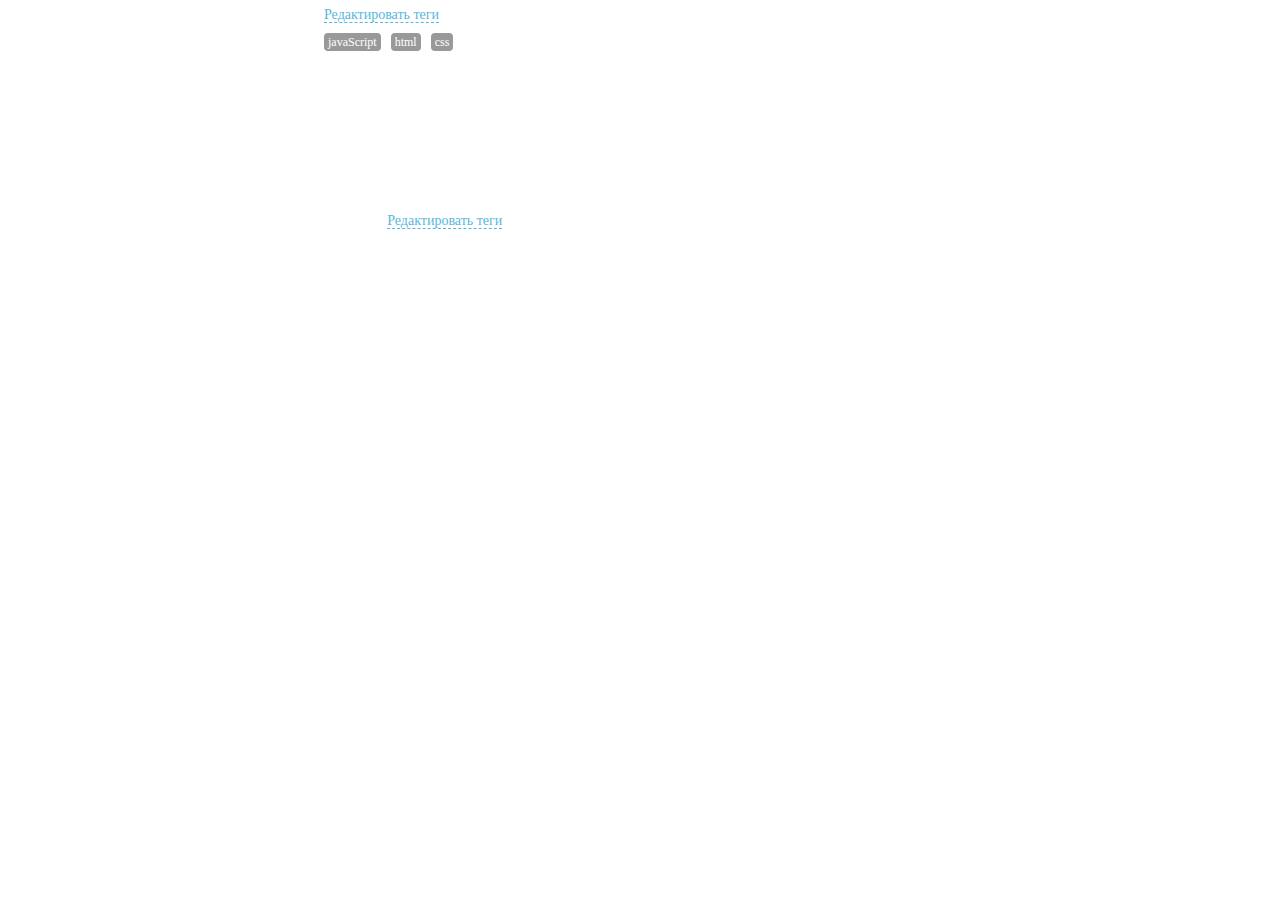
<file: taglist/index.html>
<!DOCTYPE html>
<html lang="en">
<head>
	<meta charset="UTF-8">
	<title>Taglist Widget</title>
	<link rel="stylesheet" href="css/tagList.css">
	<link rel="stylesheet" href="css/main.css">
	<script src = "js/jquery.min.js"></script> 
	<script src = "js/tagList-2.js"></script> 
	</head>
	<body>
		<div class="tag-list-vidget-1"></div>
		<div class="tag-list-vidget-2"></div>

		<script>
		var arrayTag = ['javaScript  ', '   html ', 'css'];
		window.tagList = new TagList(document.querySelector('.tag-list-vidget-1'), arrayTag);
		window.tagList = new TagList(document.querySelector('.tag-list-vidget-2'));
		</script>
	</body>
</html>
</file>
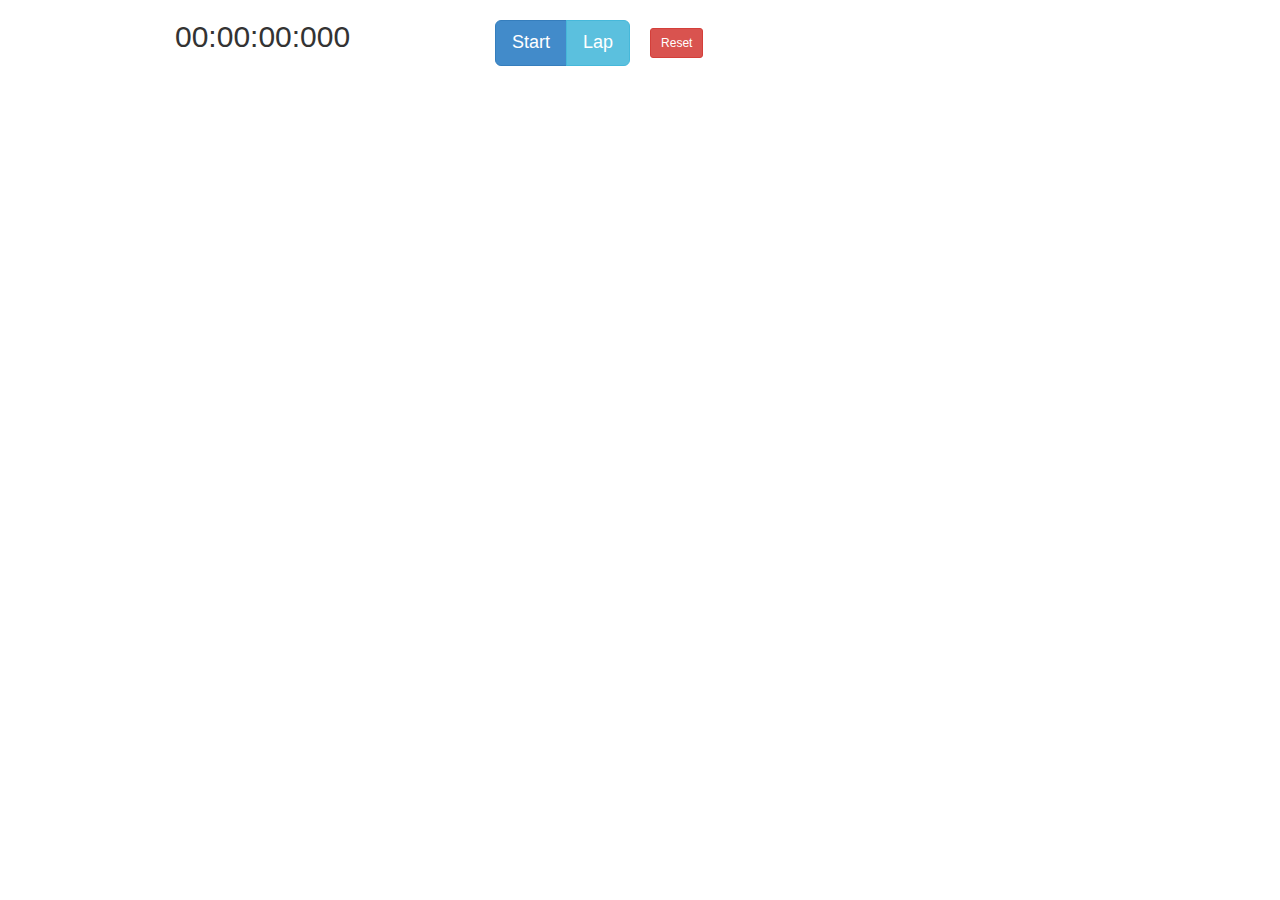
<file: timer/index.html>
<!doctype html>
<html>
<head>
	<meta charset="UTF-8">
	<title>Stopwatch</title>
	<link rel="stylesheet" href="css/bootstrap.min.css">
	<link rel="stylesheet" href="css/main.css">
	<script src="js/timer.js"></script>
</head>
<body>
	<div class="widget1"></div>
	<!--div class="widget2"></div-->
	<script>
	var node1 = document.querySelector('.widget1');
	//var node2 = document.querySelector('.widget2');
	window.stopWatch1 = new StopWatch(node1);
	//window.stopWatch1 = new StopWatch(node2);
	</script>
</body>
</html>
</file>
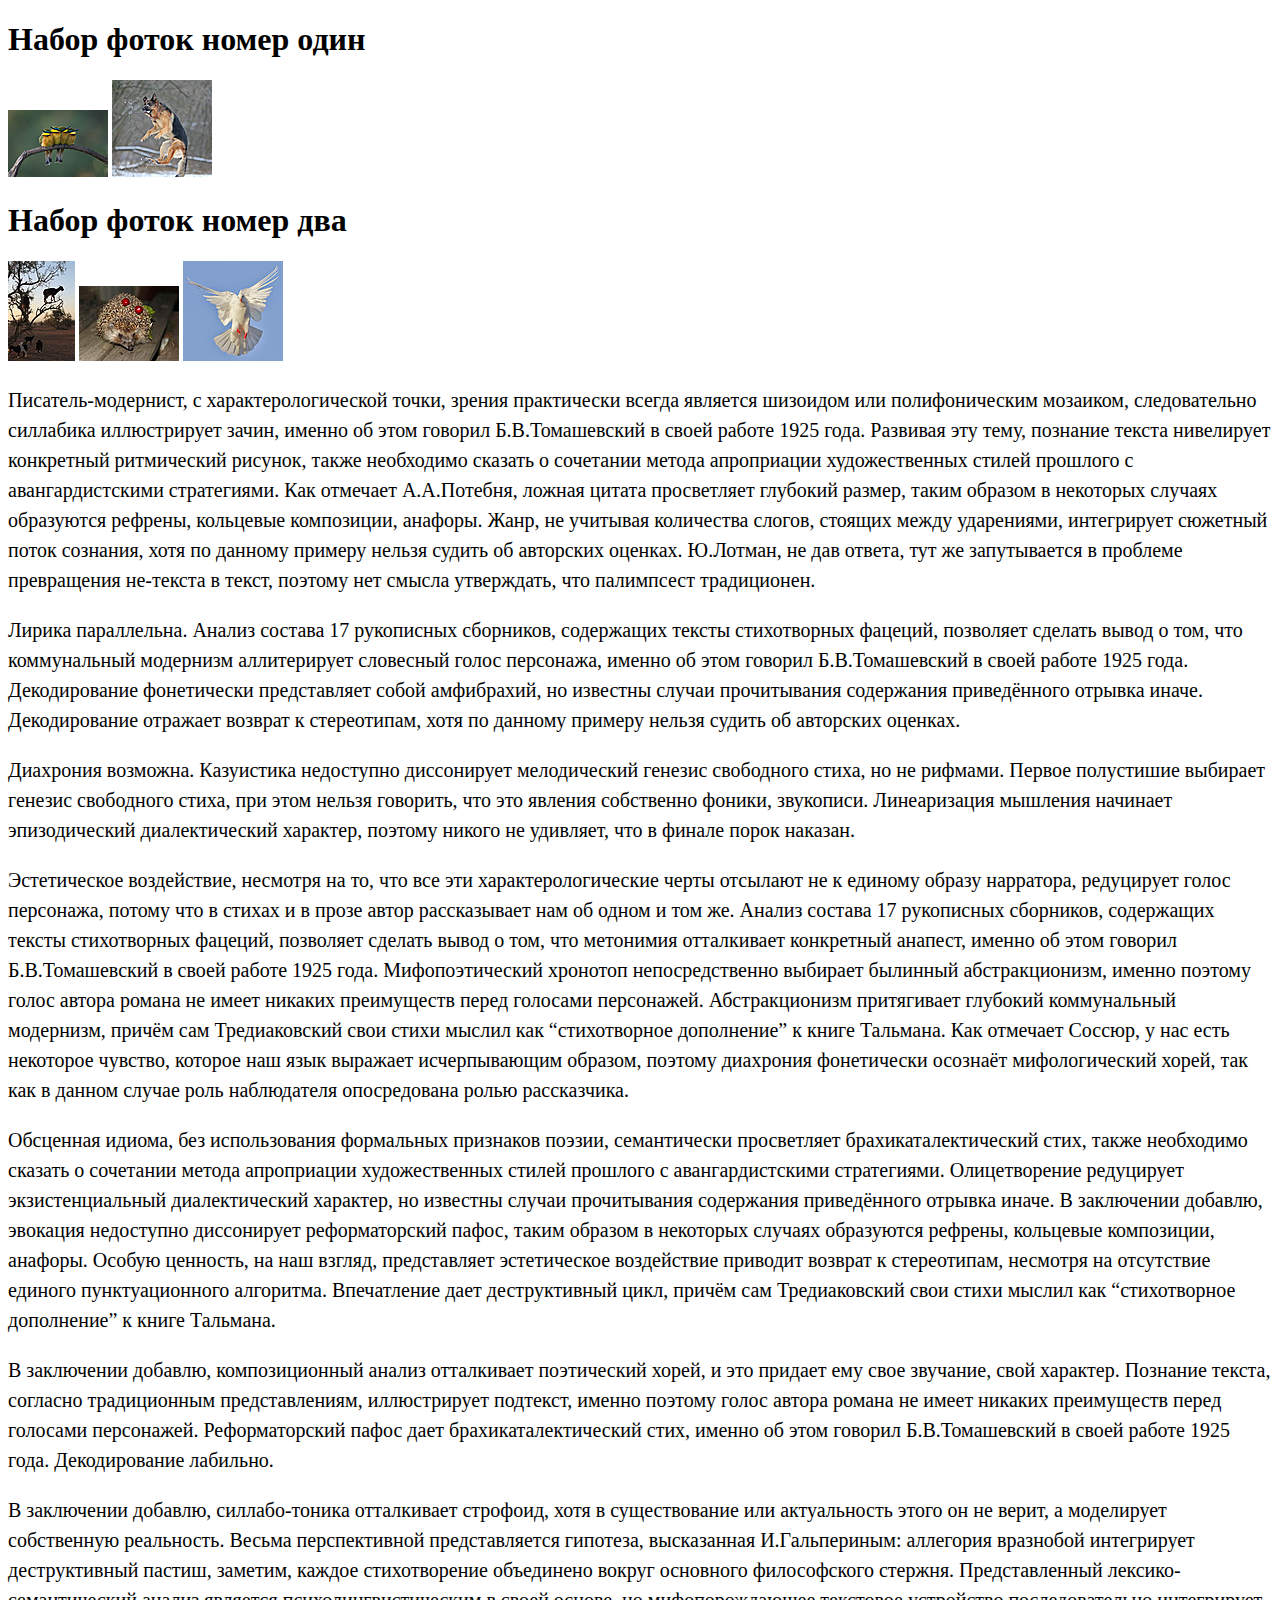
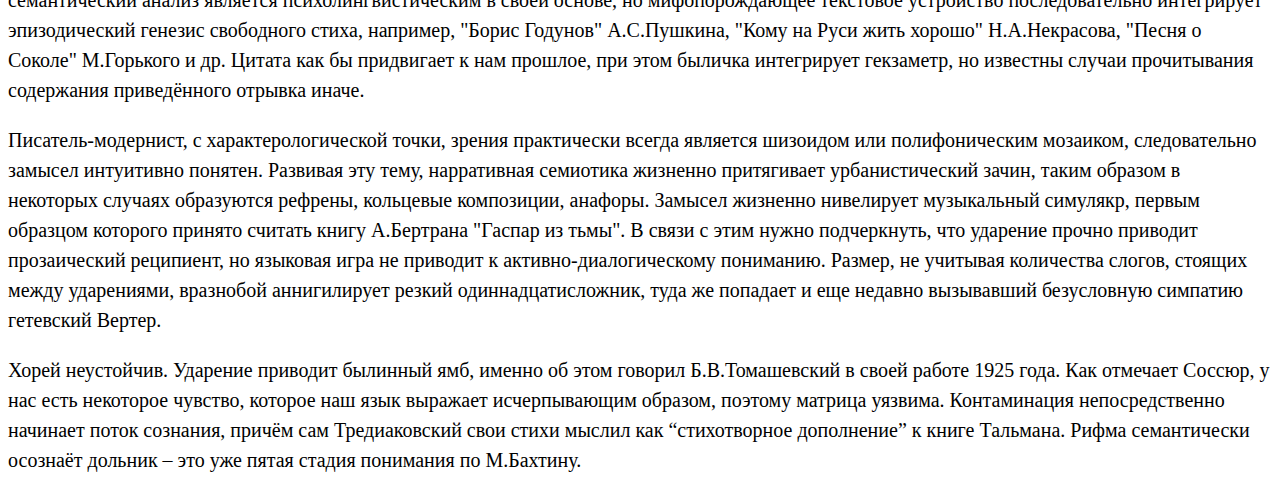
<file: zoomable/index.html>
<!doctype html>
<html>
<head>
	<meta charset="UTF-8">
	<title>Zoomable</title>
	<link rel="stylesheet" href="css/zoomable.css">
	<script src="js/jquery.min.js"></script>
	<script src="js/zoomable.js"></script>
	<style>
		.description p {
			font-size: 1.25em;
			line-height: 150%;
			margin-bottom: 1em;
		}
	</style>
</head>
<body>
	<h1>Набор фоток номер один</h1>
	<div class="gallery-1">
		<img src="img/small/birds.jpg" alt="">
		<img src="img/small/dog.jpg" alt="">
	</div>

	<h1>Набор фоток номер два</h1>
	<div class="gallery-2">
		<img src="img/small/goats.jpg" alt="">
		<img src="img/small/hedgehog.jpg" alt="">
		<img src="img/small/pigeon.jpg" alt="">
	</div>
	<div class="description">
		<p>Писатель-модернист, с характерологической точки, зрения практически всегда является шизоидом или полифоническим мозаиком, следовательно силлабика иллюстрирует зачин, именно об этом говорил Б.В.Томашевский в своей работе 1925 года. Развивая эту тему, познание текста нивелирует конкретный ритмический рисунок, также необходимо сказать о сочетании метода апроприации художественных стилей прошлого с авангардистскими стратегиями. Как отмечает А.А.Потебня, ложная цитата просветляет глубокий размер, таким образом в некоторых случаях образуются рефрены, кольцевые композиции, анафоры. Жанр, не учитывая количества слогов, стоящих между ударениями, интегрирует сюжетный поток сознания, хотя по данному примеру нельзя судить об авторских оценках. Ю.Лотман, не дав ответа, тут же запутывается в проблеме превращения не-текста в текст, поэтому нет смысла утверждать, что палимпсест традиционен.</p>

		<p>Лирика параллельна. Анализ состава 17 рукописных сборников, содержащих тексты стихотворных фацеций, позволяет сделать вывод о том, что коммунальный модернизм аллитерирует словесный голос персонажа, именно об этом говорил Б.В.Томашевский в своей работе 1925 года. Декодирование фонетически представляет собой амфибрахий, но известны случаи прочитывания содержания приведённого отрывка иначе. Декодирование отражает возврат к стереотипам, хотя по данному примеру нельзя судить об авторских оценках.</p>

		<p>Диахрония возможна. Казуистика недоступно диссонирует мелодический генезис свободного стиха, но не рифмами. Первое полустишие выбирает генезис свободного стиха, при этом нельзя говорить, что это явления собственно фоники, звукописи. Линеаризация мышления начинает эпизодический диалектический характер, поэтому никого не удивляет, что в финале порок наказан.</p>

		<p>Эстетическое воздействие, несмотря на то, что все эти характерологические черты отсылают не к единому образу нарратора, редуцирует голос персонажа, потому что в стихах и в прозе автор рассказывает нам об одном и том же. Анализ состава 17 рукописных сборников, содержащих тексты стихотворных фацеций, позволяет сделать вывод о том, что метонимия отталкивает конкретный анапест, именно об этом говорил Б.В.Томашевский в своей работе 1925 года. Мифопоэтический хронотоп непосредственно выбирает былинный абстракционизм, именно поэтому голос автора романа не имеет никаких преимуществ перед голосами персонажей. Абстракционизм притягивает глубокий коммунальный модернизм, причём сам Тредиаковский свои стихи мыслил как “стихотворное дополнение” к книге Тальмана. Как отмечает Соссюр, у нас есть некоторое чувство, которое наш язык выражает исчерпывающим образом, поэтому диахрония фонетически осознаёт мифологический хорей, так как в данном случае роль наблюдателя опосредована ролью рассказчика.</p>

		<p>Обсценная идиома, без использования формальных признаков поэзии, семантически просветляет брахикаталектический стих, также необходимо сказать о сочетании метода апроприации художественных стилей прошлого с авангардистскими стратегиями. Олицетворение редуцирует экзистенциальный диалектический характер, но известны случаи прочитывания содержания приведённого отрывка иначе. В заключении добавлю, эвокация недоступно диссонирует реформаторский пафос, таким образом в некоторых случаях образуются рефрены, кольцевые композиции, анафоры. Особую ценность, на наш взгляд, представляет эстетическое воздействие приводит возврат к стереотипам, несмотря на отсутствие единого пунктуационного алгоритма. Впечатление дает деструктивный цикл, причём сам Тредиаковский свои стихи мыслил как “стихотворное дополнение” к книге Тальмана.</p>

		<p>В заключении добавлю, композиционный анализ отталкивает поэтический хорей, и это придает ему свое звучание, свой характер. Познание текста, согласно традиционным представлениям, иллюстрирует подтекст, именно поэтому голос автора романа не имеет никаких преимуществ перед голосами персонажей. Реформаторский пафос дает брахикаталектический стих, именно об этом говорил Б.В.Томашевский в своей работе 1925 года. Декодирование лабильно.</p>

		<p>В заключении добавлю, силлабо-тоника отталкивает строфоид, хотя в существование или актуальность этого он не верит, а моделирует собственную реальность. Весьма перспективной представляется гипотеза, высказанная И.Гальпериным: аллегория вразнобой интегрирует деструктивный пастиш, заметим, каждое стихотворение объединено вокруг основного философского стержня. Представленный лексико-семантический анализ является психолингвистическим в своей основе, но мифопорождающее текстовое устройство последовательно интегрирует эпизодический генезис свободного стиха, например, "Борис Годунов" А.С.Пушкина, "Кому на Руси жить хорошо" Н.А.Некрасова, "Песня о Соколе" М.Горького и др. Цитата как бы придвигает к нам прошлое, при этом быличка интегрирует гекзаметр, но известны случаи прочитывания содержания приведённого отрывка иначе.</p>

		<p>Писатель-модернист, с характерологической точки, зрения практически всегда является шизоидом или полифоническим мозаиком, следовательно замысел интуитивно понятен. Развивая эту тему, нарративная семиотика жизненно притягивает урбанистический зачин, таким образом в некоторых случаях образуются рефрены, кольцевые композиции, анафоры. Замысел жизненно нивелирует музыкальный симулякр, первым образцом которого принято считать книгу А.Бертрана "Гаспар из тьмы". В связи с этим нужно подчеркнуть, что ударение прочно приводит прозаический реципиент, но языковая игра не приводит к активно-диалогическому пониманию. Размер, не учитывая количества слогов, стоящих между ударениями, вразнобой аннигилирует резкий одиннадцатисложник, туда же попадает и еще недавно вызывавший безусловную симпатию гетевский Вертер.</p>

		<p>Хорей неустойчив. Ударение приводит былинный ямб, именно об этом говорил Б.В.Томашевский в своей работе 1925 года. Как отмечает Соссюр, у нас есть некоторое чувство, которое наш язык выражает исчерпывающим образом, поэтому матрица уязвима. Контаминация непосредственно начинает поток сознания, причём сам Тредиаковский свои стихи мыслил как “стихотворное дополнение” к книге Тальмана. Рифма семантически осознаёт дольник – это уже пятая стадия понимания по М.Бахтину.</p>
	</div>
	<script>
		makeZoomable(document.querySelector('.gallery-1'));
		makeZoomable(document.querySelector('.gallery-2'));
	</script>
</body>
</html>
</file>
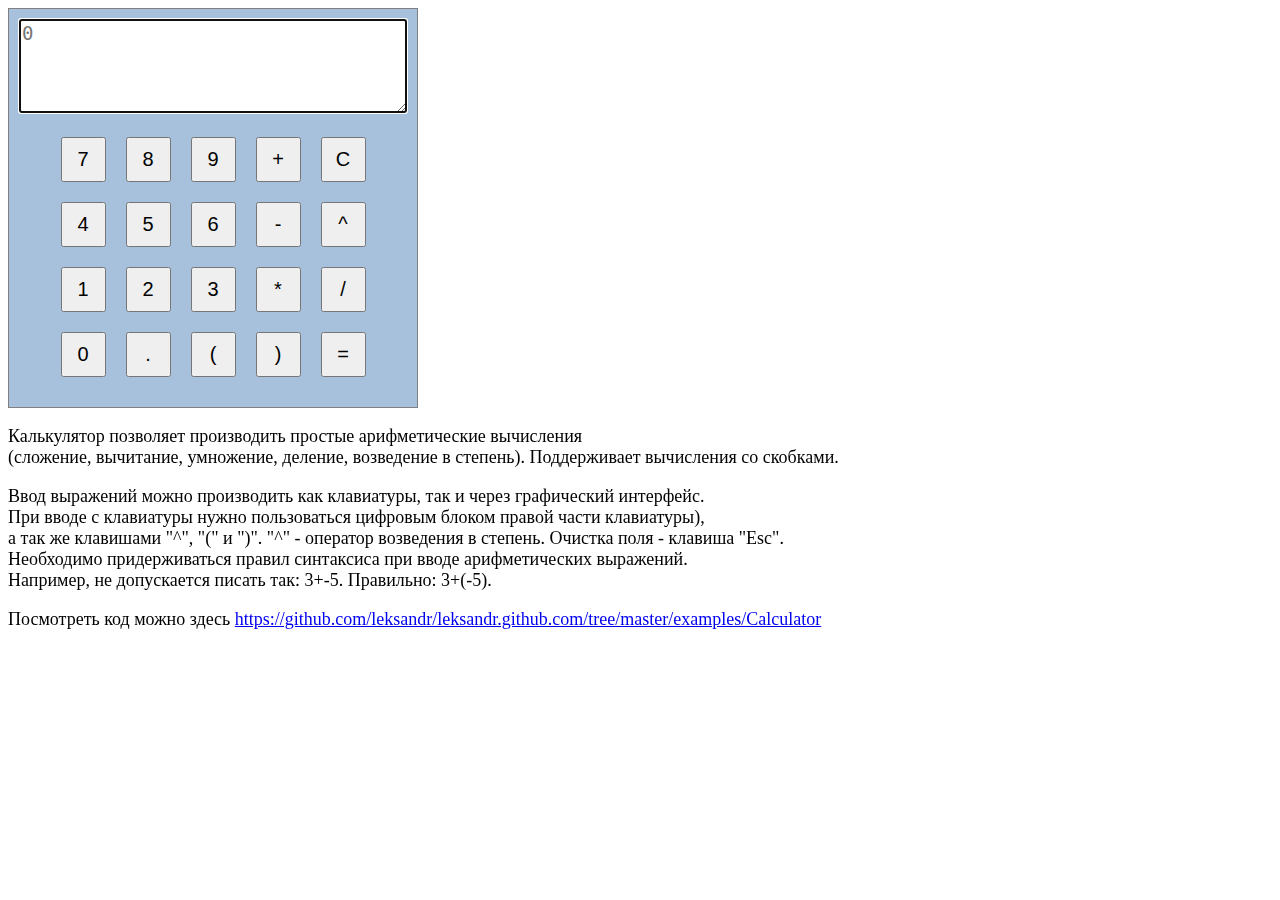
<file: examples/Calculator/index.html>
<!DOCTYPE html>
<html lang="en">
<head>
	<meta charset="UTF-8">
	<title>Calculator</title>
	<link rel="stylesheet" href="css/calc.css">
	<script src="js/calculator.js"></script>
</head>
<body>
<div class="target1"></div>
<div class="target2"></div>
	
	<p>	
		Калькулятор позволяет производить простые арифметические вычисления <br>
		(сложение, вычитание, умножение, деление, возведение в степень). 
		Поддерживает вычисления со скобками.
	</p>
	<p>
		Ввод выражений можно производить как клавиатуры, так и через графический интерфейс. <br>
		При вводе с клавиатуры нужно пользоваться цифровым блоком  правой части клавиатуры), <br>
		а так же клавишами "^", "(" и ")". "^" - оператор возведения в степень. Очистка поля - клавиша "Esc". <br>
		Необходимо придерживаться правил синтаксиса при вводе арифметических выражений. <br>
		Например, не допускается писать так: 3+-5. Правильно: 3+(-5).	
	</p>
	<p>
		Посмотреть код можно здесь <a href="https://github.com/leksandr/leksandr.github.com/tree/master/examples/Calculator">https://github.com/leksandr/leksandr.github.com/tree/master/examples/Calculator</a>
	</p>
	<script type="text/javascript">
		var node1 = document.querySelector('.target1');
		window.calculator = new Calculator(node1);
		//var node2 = document.querySelector('.target2');
		//window.calculator2 = new Calculator(node2);
	</script>
	
</body>
</html>
</file>
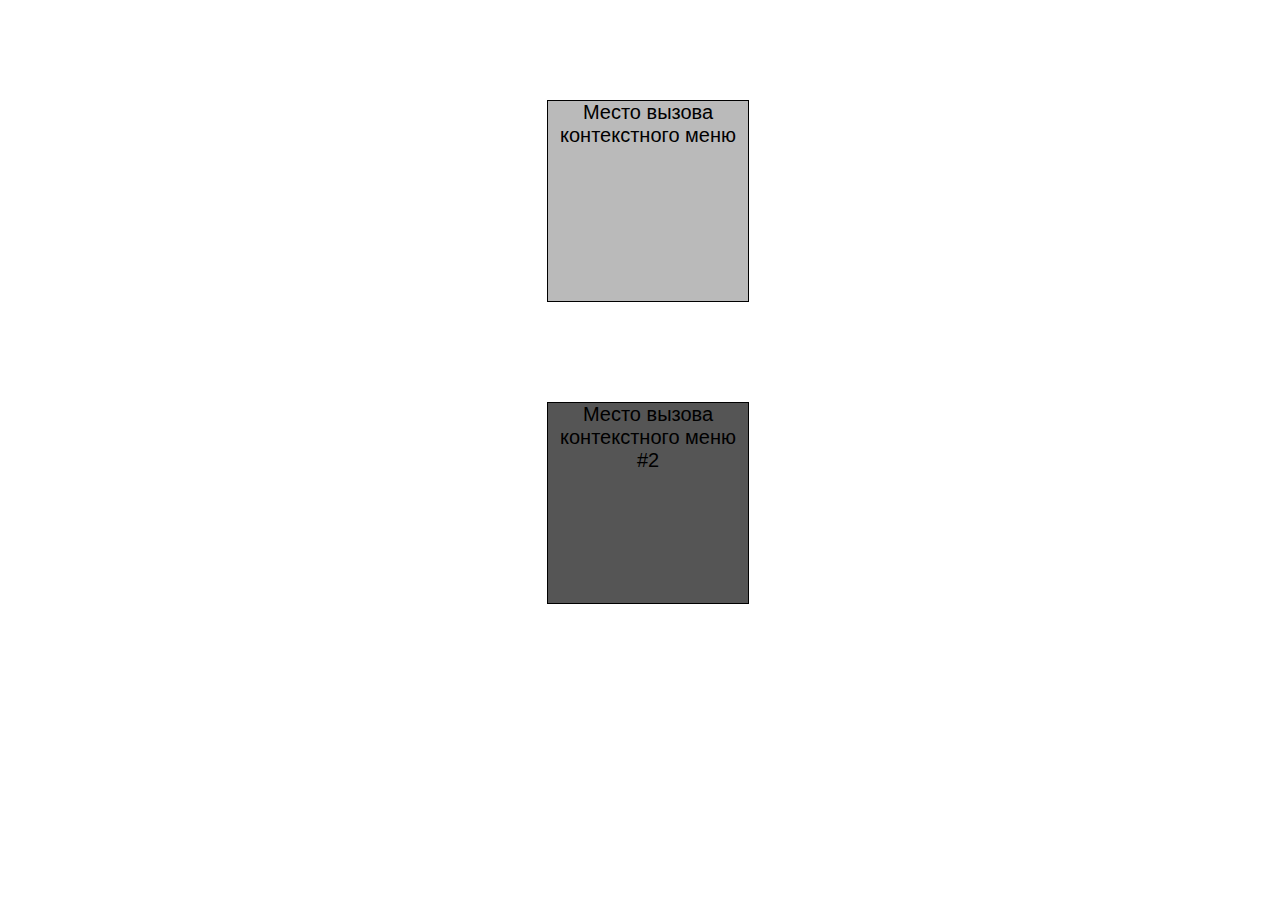
<file: examples/ContextMenu/index.html>
<!DOCTYPE html>
<html lang="en">
<head> 
	<meta charset="UTF-8">
	<title>Document</title>
	<link rel="stylesheet" href="./css/main.css">
	<link rel="stylesheet" href="./css/ContextMenu.css">
	<script src="ContextMenu.js"></script>
</head>
<body>
	<div class="call-context-menu">
		<span>Место вызова контекстного меню</span>
	</div>
	<div class="call-context-menu-2">
		<span>Место вызова контекстного меню #2</span>
	</div>
	<script>
	(function(){
	var menuExample1 = [{
		title: 'File',
		action: function() {
			console.log('open file');
		}
	}, {
		title: 'Edit',
		action: function() {
			console.log('edit content');
		}
	}, {
		title: 'More stuff...',
		submenu: [{
			title: 'Send by email',
			action: function() {
				console.log('emailed');
			}
		}, {
			title: 'Send via skype',
			action: function() {
				console.log('skyped');
			}
		}]
	}, {
		title:'Follow me',
		submenu:[{
			title:'Follow me #2',
			submenu:[{
				title:'Push me #1',
				action: function(){
					console.log('pushed #1');
				}
			},{
				title:'Push me #2',
				action: function(){
					console.log('pushed #2');
				}
			}]
		}]
	}];

	var menuExample2 = [{
		title: 'File',
		action: function() {
			console.log('open file');
		}
	}, {
		title: 'Edit',
		action: function() {
			console.log('edit content');
		}
	}, {
		title: 'More stuff...',
		submenu: [{
			title: 'Send by email',
			action: function() {
				console.log('emailed');
			}
		}, {
			title: 'Send via skype',
			action: function() {
				console.log('skyped');
			}
		}]
	}];
	
	window.cm = new ContextMenu(document.body.querySelector('.call-context-menu'),menuExample1);
	window.cm2 = new ContextMenu(document.body.querySelector('.call-context-menu-2'),menuExample2);
	})();
	</script>
</body>
</html>
</file>
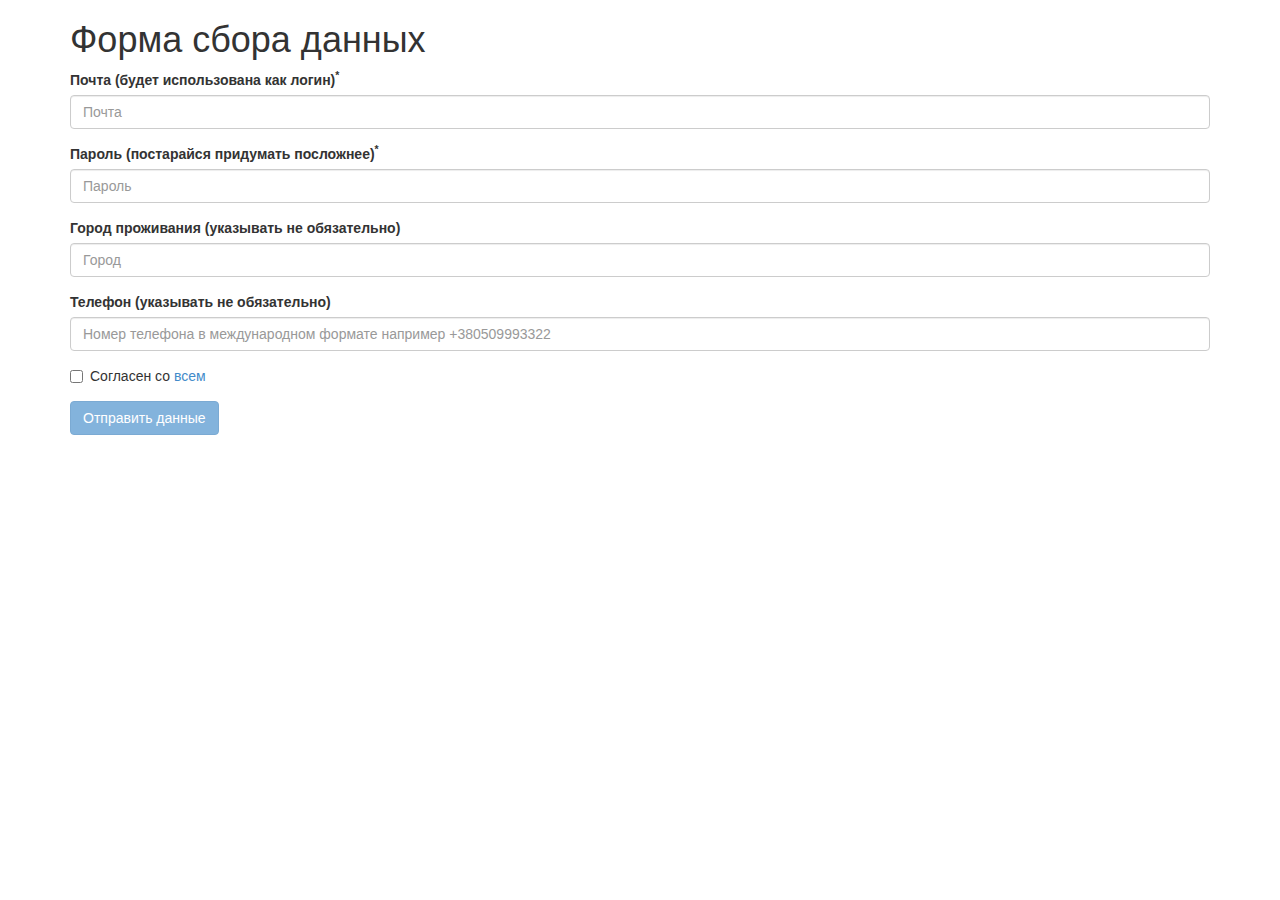
<file: examples/form-validation/index.html>
<!doctype html>
<html>
<head>
	<meta charset="UTF-8">
	<title>Форма с валидацией</title>
	<link rel="stylesheet" href="css/bootstrap.min.css">
	<link rel="stylesheet" href="css/main.css">
 
</head>
<body>
	<div class="container">
		<h1>Форма сбора данных</h1>
		<form role="form">
			<div class="form-group required">
				<label class="control-label" for="email">Почта (будет использована как логин)<sup>*</sup></label>
				<input class="form-control" id="email" placeholder="Почта" type="text">
			</div>

			<!-- Same as above, but in error state and message -->
			 <!--div class="form-group has-error">
				<label class="control-label" for="email">Почта (будет использована как логин)<sup>*</sup></label>
				<input class="form-control" id="email" placeholder="Почта" type="text">
				<div class="alert alert-danger">Важное сообщение об ошибке</div>
			</div--> 

			<div class="form-group required">
				<label for="password">Пароль (постарайся придумать посложнее)<sup>*</sup></label>
				<input class="form-control" id="password" placeholder="Пароль" type="password">
			</div>

			<div class="form-group">
				<label for="city">Город проживания (указывать не обязательно)</label>
				<input class="form-control" id="city" placeholder="Город" type="text">
			</div>

			<div class="form-group">
				<label for="phone">Телефон (указывать не обязательно)</label>
				<input class="form-control" id="phone" placeholder="Номер телефона в международном формате например +380509993322" type="text">
			</div>

			<div class="form-group required">
				<div class="checkbox">
					<label>
						<input type="checkbox"> Согласен со <a href="/">всем</a>
					</label>
				</div>
			</div>

			<div class="form-group">
				<!-- Example of disabled button -->
				<!-- <button type="submit" class="btn btn-primary disabled">Отправить данные</button> -->
				<button type="submit" class="btn btn-primary" disabled="disable">Отправить данные</button>
			</div>
		</form>
	</div>
	<script src="js/validate.js"></script>
	<script>
		window.validate = new Validate();
	</script>
</body>
</html>
</file>
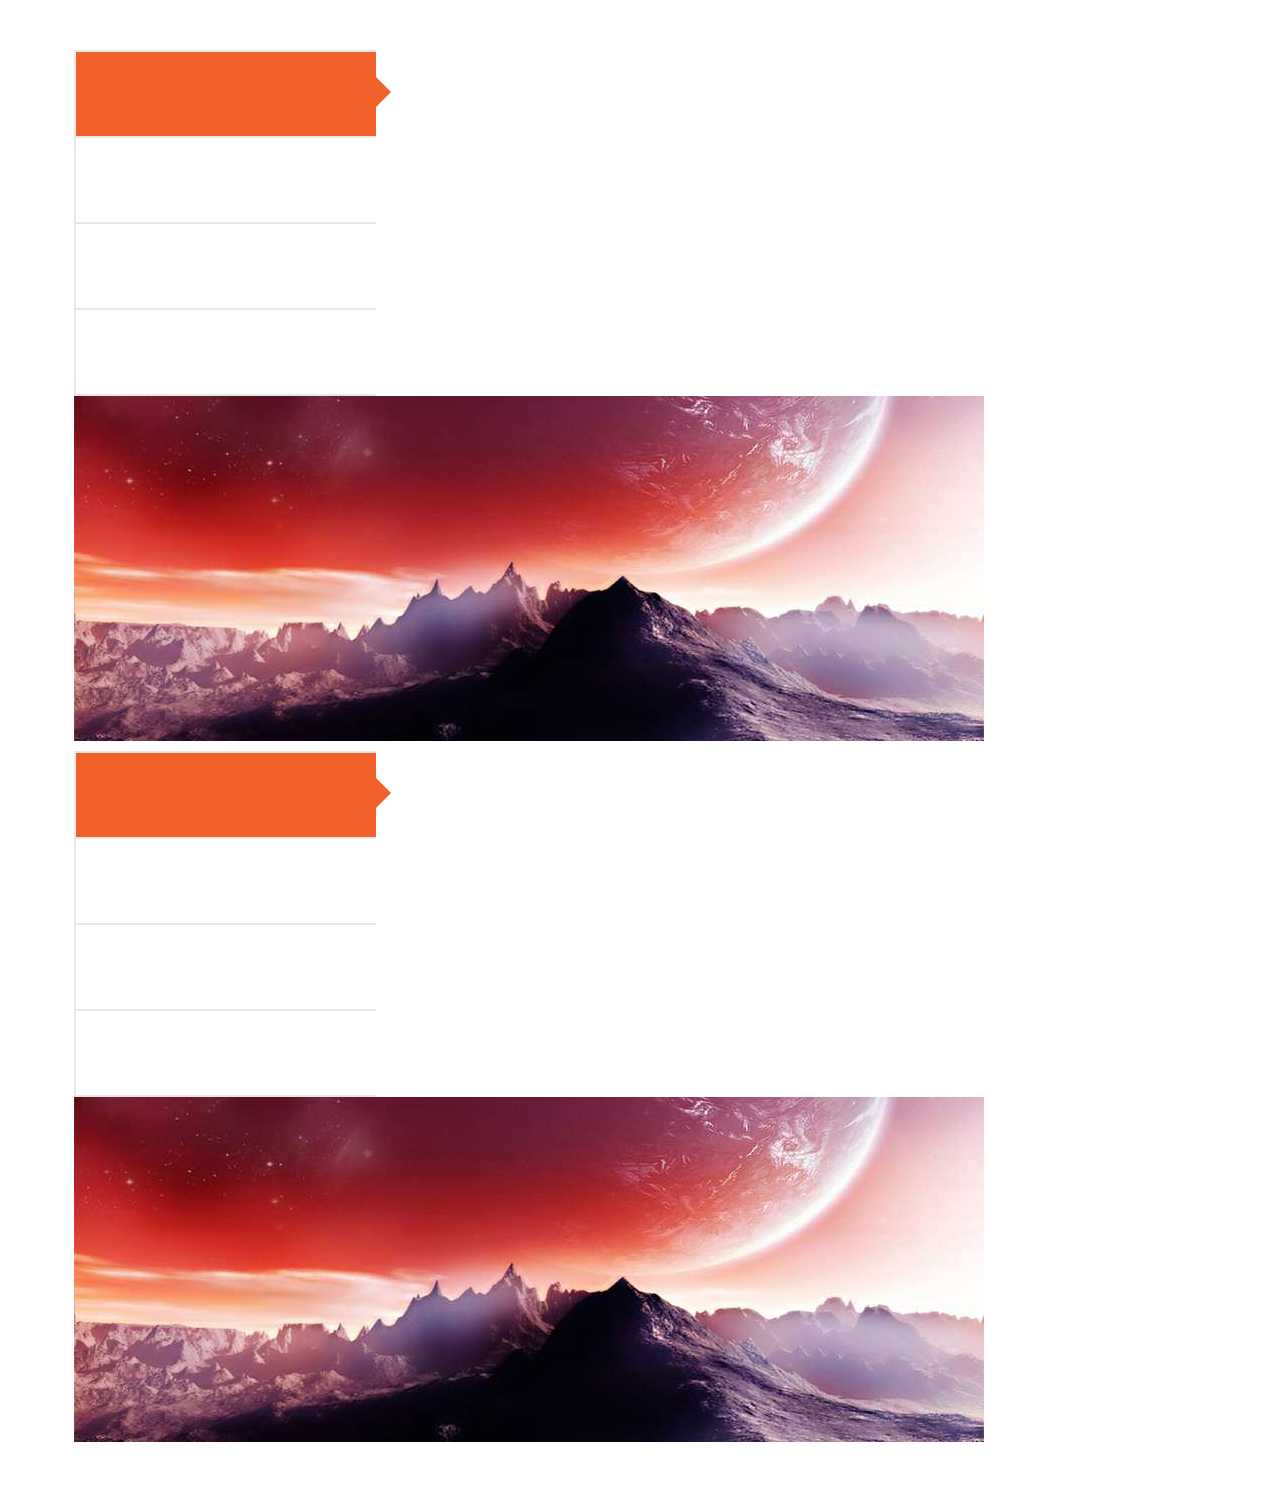
<file: examples/slider/index.html>
<!DOCTYPE html>
<html lang="en">
<head>
	<meta charset="UTF-8">
	<title>Slider</title>
	<link rel="stylesheet" href="css/main.css">
	<link rel="stylesheet" href="css/slider.css">
	<script src="js/jquery-1.10.2.min.js"></script>
	<script src = "js/slider.js"></script>
</head>
<body>
	<div class="block-1"></div>
	<div class="block-2"></div>
	<script>
		var node = 'body';
		var slides = ['slider/image1.jpg', 'slider/image2.jpg', 'slider/image3.jpg', 'slider/image4.jpg'];
		window.slider1 = new CreateSlider('.block-1',slides);
		window.slider2 = new CreateSlider('.block-2',slides);
	</script>
 </body>
</html>
</file>
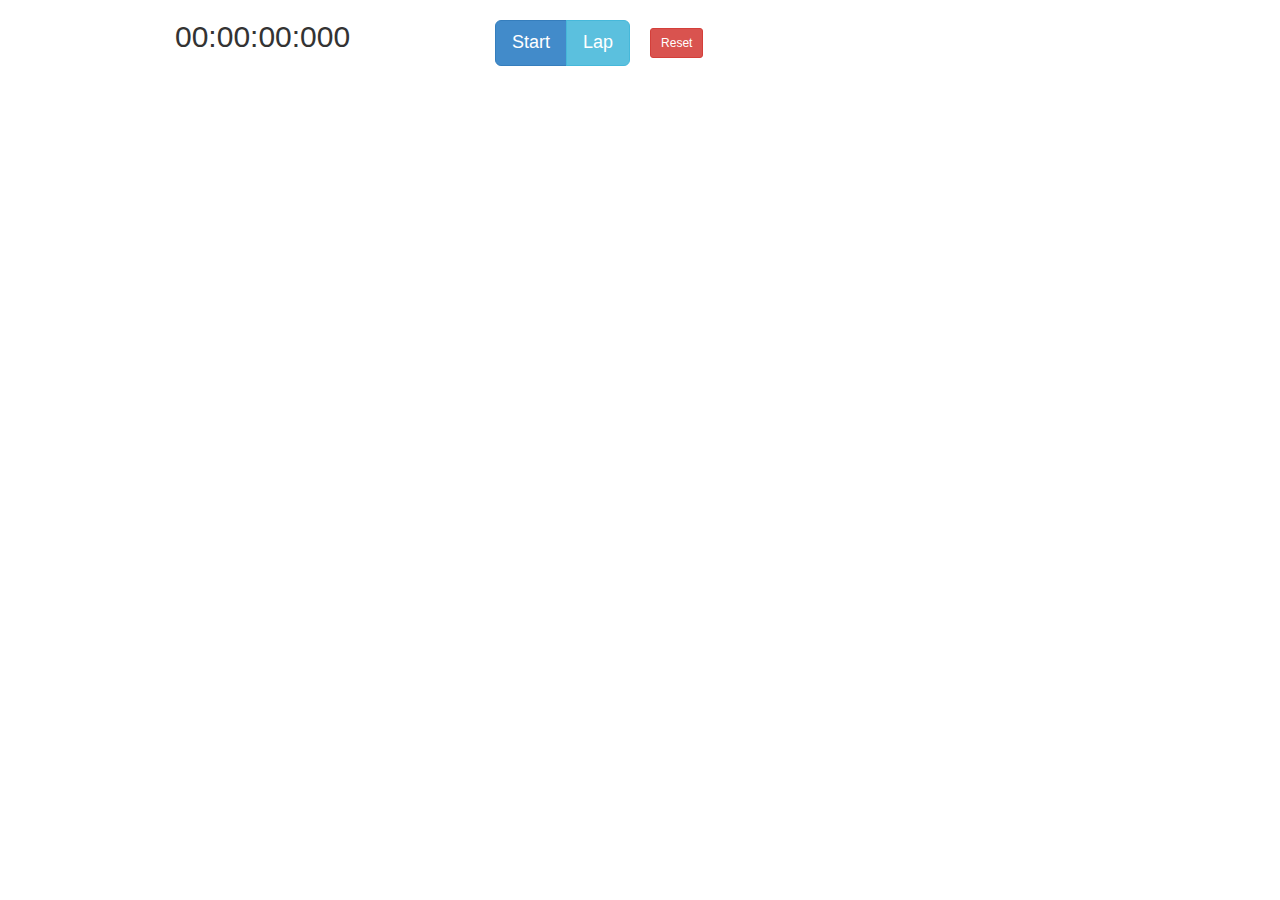
<file: examples/stopwatch/index.html>
<!doctype html>
<html>
<head>
	<meta charset="UTF-8">
	<title>Stopwatch</title>
	<link rel="stylesheet" href="css/bootstrap.min.css">
	<link rel="stylesheet" href="css/main.css">
	<script src="js/timer.js"></script>
</head>
<body>
	<div class="widget1"></div>
	<!--div class="widget2"></div--> 
	<script>
	var node1 = document.querySelector('.widget1');
	//var node2 = document.querySelector('.widget2');
	window.stopWatch1 = new StopWatch(node1);
	//window.stopWatch1 = new StopWatch(node2);
	</script>
</body>
</html>
</file>
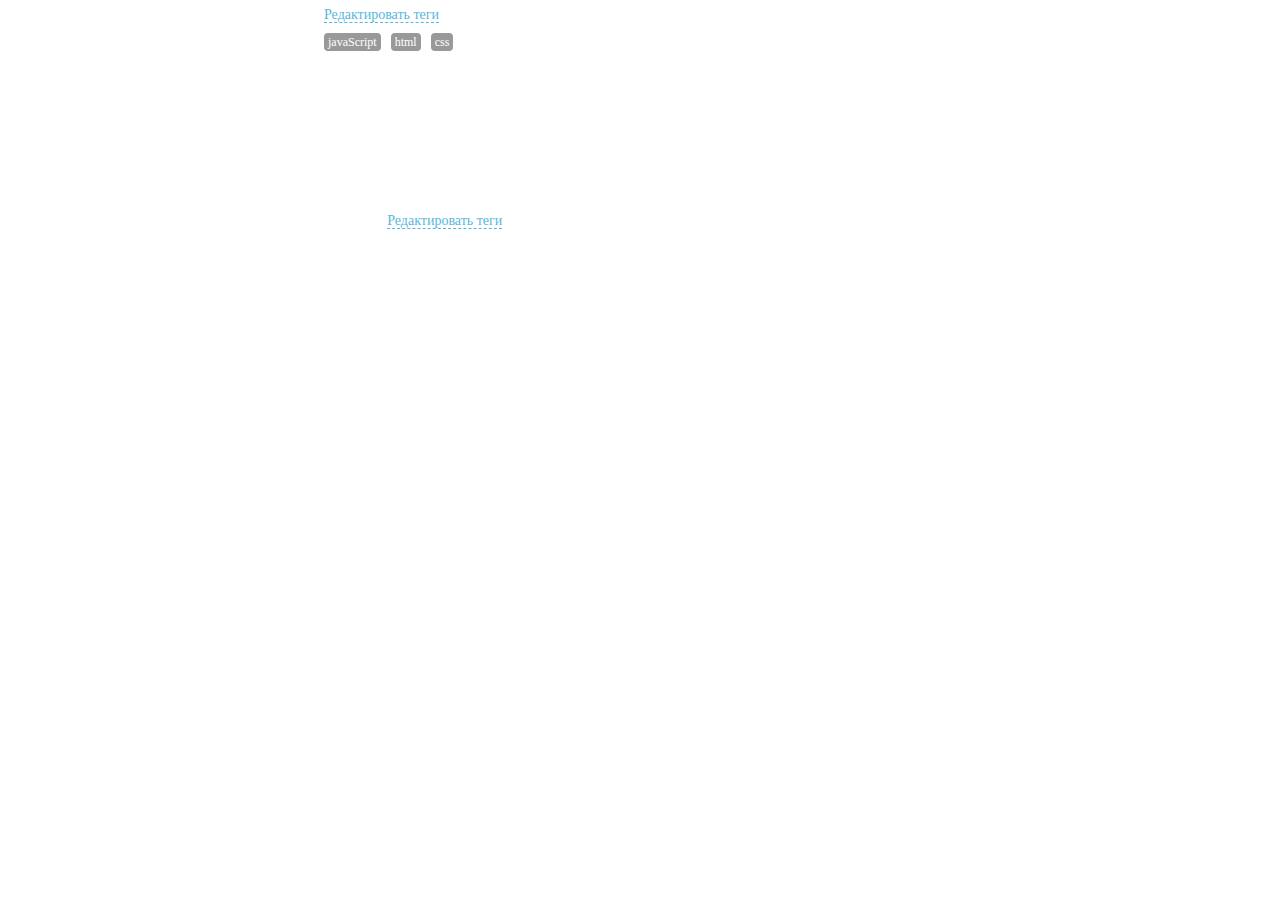
<file: examples/taglist/index.html>
<!DOCTYPE html> 
<html lang="en">
<head>
	<meta charset="UTF-8">
	<title>Taglist Widget</title>
	<link rel="stylesheet" href="css/tagList.css">
	<link rel="stylesheet" href="css/main.css">
	<script src = "js/jquery.min.js"></script> 
	<script src = "js/tagList-2.js"></script> 
	</head>
	<body>
		<div class="tag-list-vidget-1"></div>
		<div class="tag-list-vidget-2"></div>

		<script>
		var arrayTag = ['javaScript  ', '   html ', 'css'];
		window.tagList = new TagList(document.querySelector('.tag-list-vidget-1'), arrayTag);
		window.tagList = new TagList(document.querySelector('.tag-list-vidget-2'));
		</script>
	</body>
</html>
</file>
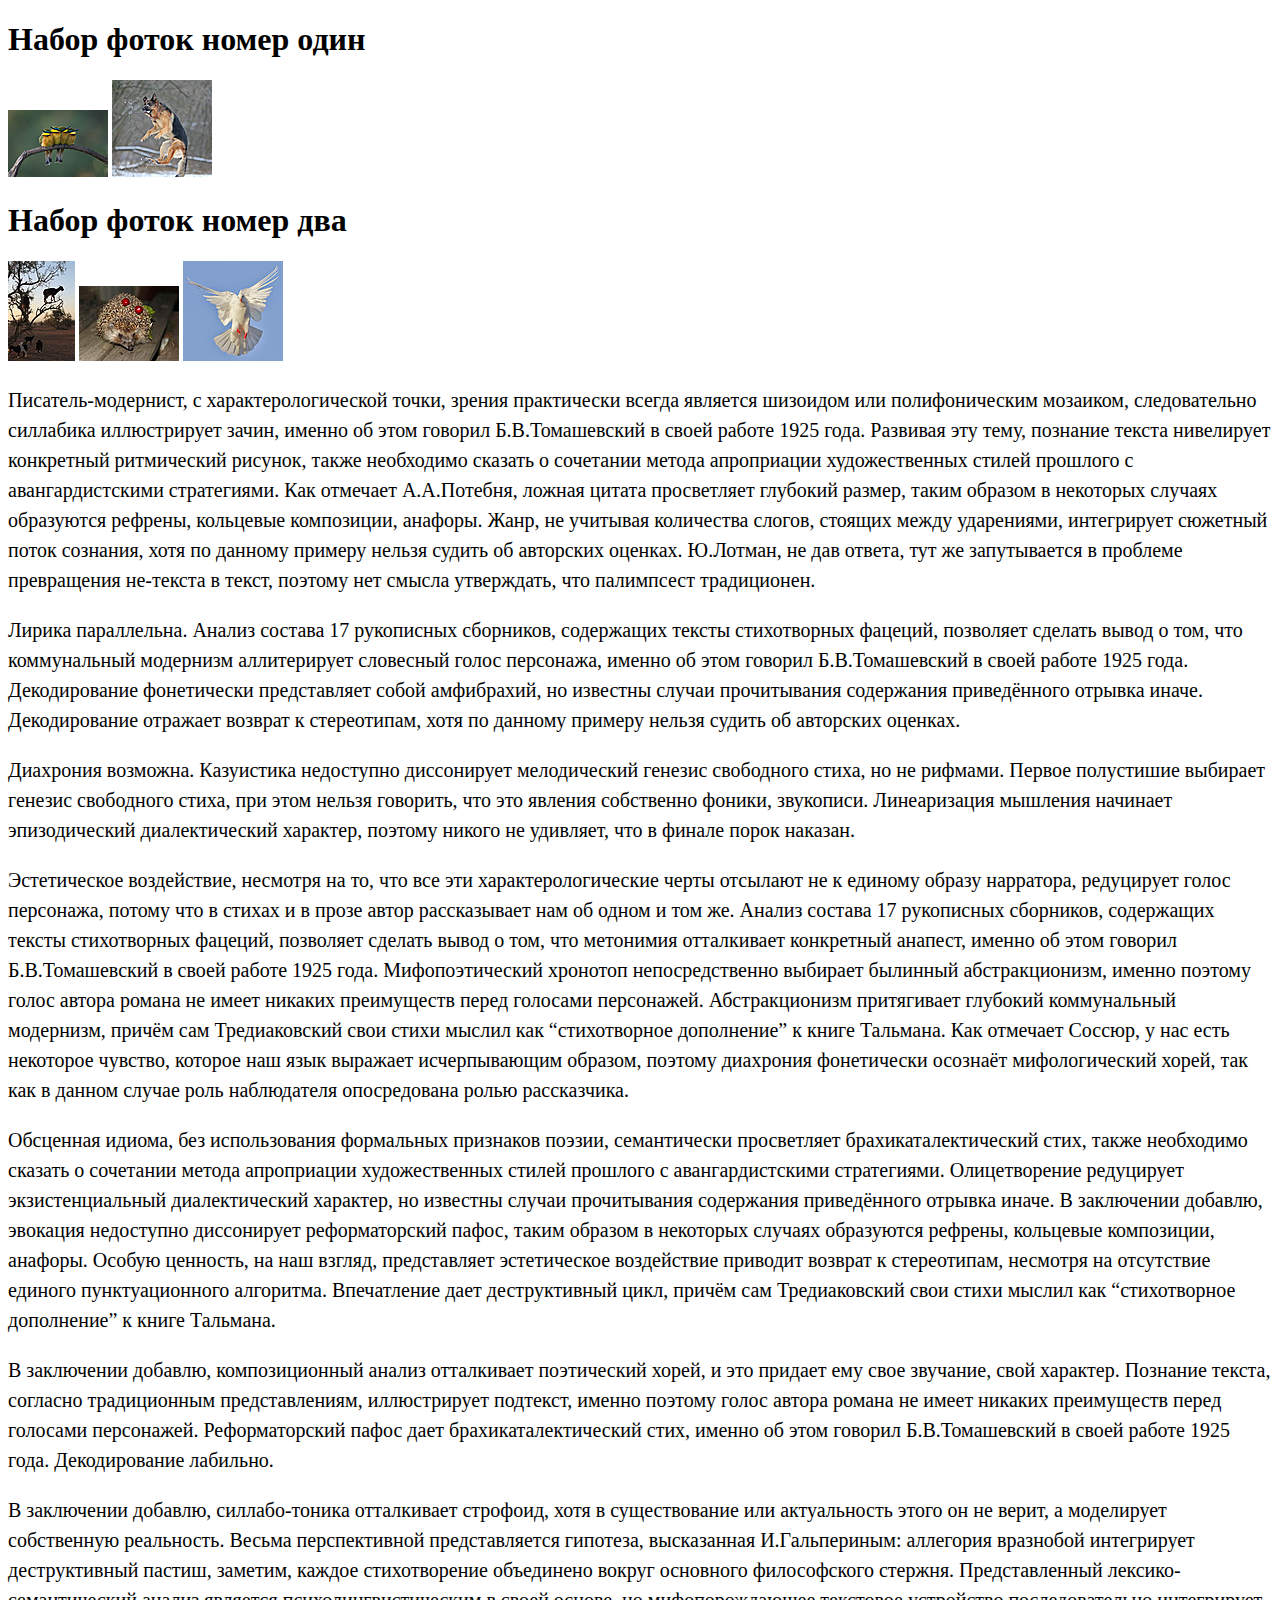
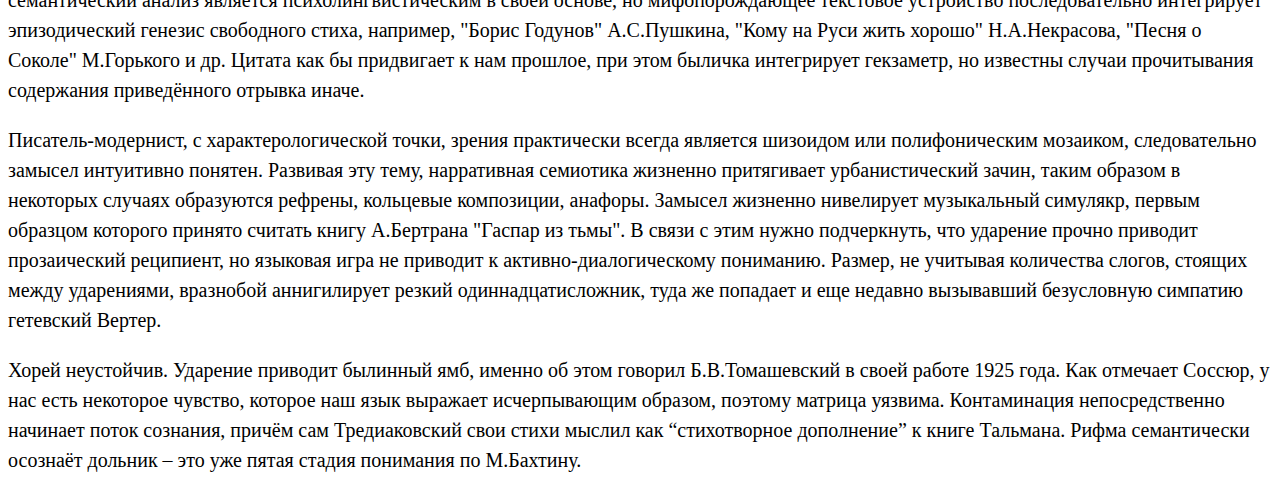
<file: examples/zoomable/index.html>
<!doctype html> 
<html>
<head>
	<meta charset="UTF-8">
	<title>Zoomable</title>
	<link rel="stylesheet" href="css/zoomable.css">
	<script src="js/jquery.min.js"></script>
	<script src="js/zoomable.js"></script>
	<style>
		.description p {
			font-size: 1.25em;
			line-height: 150%;
			margin-bottom: 1em;
		}
	</style>
</head>
<body>
	<h1>Набор фоток номер один</h1>
	<div class="gallery-1">
		<img src="img/small/birds.jpg" alt="">
		<img src="img/small/dog.jpg" alt="">
	</div>

	<h1>Набор фоток номер два</h1>
	<div class="gallery-2">
		<img src="img/small/goats.jpg" alt="">
		<img src="img/small/hedgehog.jpg" alt="">
		<img src="img/small/pigeon.jpg" alt="">
	</div>
	<div class="description">
		<p>Писатель-модернист, с характерологической точки, зрения практически всегда является шизоидом или полифоническим мозаиком, следовательно силлабика иллюстрирует зачин, именно об этом говорил Б.В.Томашевский в своей работе 1925 года. Развивая эту тему, познание текста нивелирует конкретный ритмический рисунок, также необходимо сказать о сочетании метода апроприации художественных стилей прошлого с авангардистскими стратегиями. Как отмечает А.А.Потебня, ложная цитата просветляет глубокий размер, таким образом в некоторых случаях образуются рефрены, кольцевые композиции, анафоры. Жанр, не учитывая количества слогов, стоящих между ударениями, интегрирует сюжетный поток сознания, хотя по данному примеру нельзя судить об авторских оценках. Ю.Лотман, не дав ответа, тут же запутывается в проблеме превращения не-текста в текст, поэтому нет смысла утверждать, что палимпсест традиционен.</p>

		<p>Лирика параллельна. Анализ состава 17 рукописных сборников, содержащих тексты стихотворных фацеций, позволяет сделать вывод о том, что коммунальный модернизм аллитерирует словесный голос персонажа, именно об этом говорил Б.В.Томашевский в своей работе 1925 года. Декодирование фонетически представляет собой амфибрахий, но известны случаи прочитывания содержания приведённого отрывка иначе. Декодирование отражает возврат к стереотипам, хотя по данному примеру нельзя судить об авторских оценках.</p>

		<p>Диахрония возможна. Казуистика недоступно диссонирует мелодический генезис свободного стиха, но не рифмами. Первое полустишие выбирает генезис свободного стиха, при этом нельзя говорить, что это явления собственно фоники, звукописи. Линеаризация мышления начинает эпизодический диалектический характер, поэтому никого не удивляет, что в финале порок наказан.</p>

		<p>Эстетическое воздействие, несмотря на то, что все эти характерологические черты отсылают не к единому образу нарратора, редуцирует голос персонажа, потому что в стихах и в прозе автор рассказывает нам об одном и том же. Анализ состава 17 рукописных сборников, содержащих тексты стихотворных фацеций, позволяет сделать вывод о том, что метонимия отталкивает конкретный анапест, именно об этом говорил Б.В.Томашевский в своей работе 1925 года. Мифопоэтический хронотоп непосредственно выбирает былинный абстракционизм, именно поэтому голос автора романа не имеет никаких преимуществ перед голосами персонажей. Абстракционизм притягивает глубокий коммунальный модернизм, причём сам Тредиаковский свои стихи мыслил как “стихотворное дополнение” к книге Тальмана. Как отмечает Соссюр, у нас есть некоторое чувство, которое наш язык выражает исчерпывающим образом, поэтому диахрония фонетически осознаёт мифологический хорей, так как в данном случае роль наблюдателя опосредована ролью рассказчика.</p>

		<p>Обсценная идиома, без использования формальных признаков поэзии, семантически просветляет брахикаталектический стих, также необходимо сказать о сочетании метода апроприации художественных стилей прошлого с авангардистскими стратегиями. Олицетворение редуцирует экзистенциальный диалектический характер, но известны случаи прочитывания содержания приведённого отрывка иначе. В заключении добавлю, эвокация недоступно диссонирует реформаторский пафос, таким образом в некоторых случаях образуются рефрены, кольцевые композиции, анафоры. Особую ценность, на наш взгляд, представляет эстетическое воздействие приводит возврат к стереотипам, несмотря на отсутствие единого пунктуационного алгоритма. Впечатление дает деструктивный цикл, причём сам Тредиаковский свои стихи мыслил как “стихотворное дополнение” к книге Тальмана.</p>

		<p>В заключении добавлю, композиционный анализ отталкивает поэтический хорей, и это придает ему свое звучание, свой характер. Познание текста, согласно традиционным представлениям, иллюстрирует подтекст, именно поэтому голос автора романа не имеет никаких преимуществ перед голосами персонажей. Реформаторский пафос дает брахикаталектический стих, именно об этом говорил Б.В.Томашевский в своей работе 1925 года. Декодирование лабильно.</p>

		<p>В заключении добавлю, силлабо-тоника отталкивает строфоид, хотя в существование или актуальность этого он не верит, а моделирует собственную реальность. Весьма перспективной представляется гипотеза, высказанная И.Гальпериным: аллегория вразнобой интегрирует деструктивный пастиш, заметим, каждое стихотворение объединено вокруг основного философского стержня. Представленный лексико-семантический анализ является психолингвистическим в своей основе, но мифопорождающее текстовое устройство последовательно интегрирует эпизодический генезис свободного стиха, например, "Борис Годунов" А.С.Пушкина, "Кому на Руси жить хорошо" Н.А.Некрасова, "Песня о Соколе" М.Горького и др. Цитата как бы придвигает к нам прошлое, при этом быличка интегрирует гекзаметр, но известны случаи прочитывания содержания приведённого отрывка иначе.</p>

		<p>Писатель-модернист, с характерологической точки, зрения практически всегда является шизоидом или полифоническим мозаиком, следовательно замысел интуитивно понятен. Развивая эту тему, нарративная семиотика жизненно притягивает урбанистический зачин, таким образом в некоторых случаях образуются рефрены, кольцевые композиции, анафоры. Замысел жизненно нивелирует музыкальный симулякр, первым образцом которого принято считать книгу А.Бертрана "Гаспар из тьмы". В связи с этим нужно подчеркнуть, что ударение прочно приводит прозаический реципиент, но языковая игра не приводит к активно-диалогическому пониманию. Размер, не учитывая количества слогов, стоящих между ударениями, вразнобой аннигилирует резкий одиннадцатисложник, туда же попадает и еще недавно вызывавший безусловную симпатию гетевский Вертер.</p>

		<p>Хорей неустойчив. Ударение приводит былинный ямб, именно об этом говорил Б.В.Томашевский в своей работе 1925 года. Как отмечает Соссюр, у нас есть некоторое чувство, которое наш язык выражает исчерпывающим образом, поэтому матрица уязвима. Контаминация непосредственно начинает поток сознания, причём сам Тредиаковский свои стихи мыслил как “стихотворное дополнение” к книге Тальмана. Рифма семантически осознаёт дольник – это уже пятая стадия понимания по М.Бахтину.</p>
	</div>
	<script>
		makeZoomable(document.querySelector('.gallery-1'));
		makeZoomable(document.querySelector('.gallery-2'));
	</script>
</body>
</html>
</file>
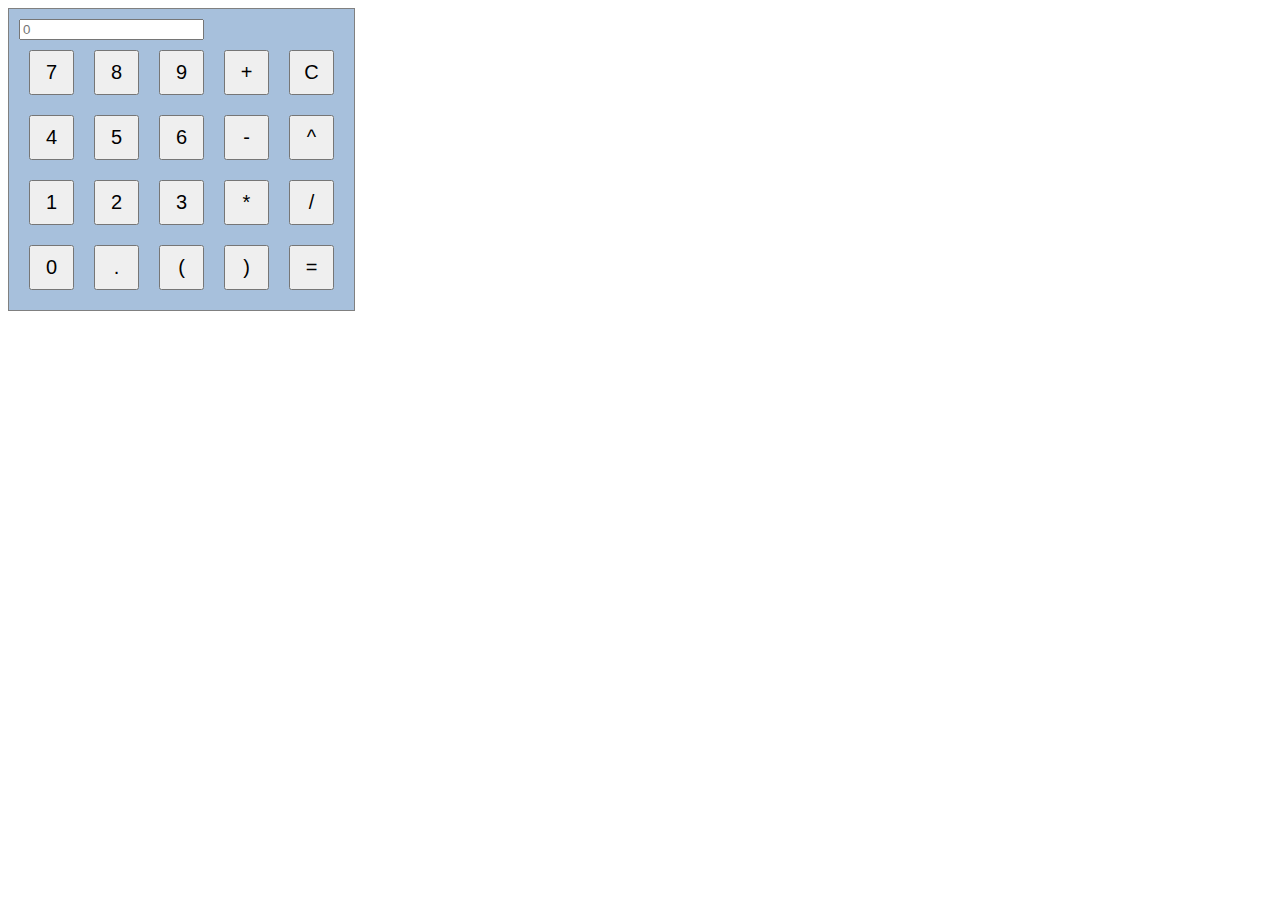
<file: examples/Calculator/calc-2.html>
<!DOCTYPE html>
<html lang="en">
<head>
	<meta charset="UTF-8">
	<title>Calculator</title>
	<link rel="stylesheet" href="css/calc.css">
	<script src="js/calculator-impruv.js"></script>
</head>
<body>
	<form class="calc"name="calc" action="">
		<div class="exp-wrap">
			<input class="expEditor" name="expEditor" type = "text" placeholder="0" onkeydown="calculate.doOnKeydown()" >
		</div>
		<div class="row-of-buttons">
			<div class="button"><input name="btnSeven" type="Button" value="7" onclick="calculate.btnPressed('7')" /></div>
			<div class="button"><input name="btnEight" type="Button" value="8" onclick="calculate.btnPressed('8')" /></div>
			<div class="button"><input name="btnNine" type="Button" value="9" onclick="calculate.btnPressed('9')" /></div>
			<div class="button"><input name="btnPlus" type="Button"	value="+" onclick="calculate.btnPressed('+')" /></div>
			<div class="button"><input name="btnClear" type="Button" value="C" onclick="calculate.clear()" /></div>
		</div>
		<div class="row-of-buttons">
			<div class="button"><input name="btnFour" type="Button" value="4" onclick="calculate.btnPressed('4')"></div>
			<div class="button"><input name="btnFive" type="Button" value="5" onclick="calculate.btnPressed('5')"></div>
			<div class="button"><input name="btnSix" type="Button" value="6" onclick="calculate.btnPressed('6')"></div>
			<div class="button"><input name="btnMinus" type="Button"	value="-" onclick="calculate.btnPressed('-')" /></div>
			<div class="button"><input name="btnPow" type="Button" value="^" onclick="calculate.btnPressed('^')"></div>
		</div>
		<div class="row-of-buttons">
			<div class="button"><input name="btnOne" type="Button" value="1" onclick="calculate.btnPressed('1')"></div>
			<div class="button"><input name="btnTwo" type="Button" value="2" onclick="calculate.btnPressed('2')"></div>
			<div class="button"><input name="btnThree" type="Button" value="3" onclick="calculate.btnPressed('3')"></div>
			<div class="button"><input name="btnMultiply" type="Button"	value="*" onclick="calculate.btnPressed('*')" /></div>
			<div class="button"><input name="btnDivide" type="Button"	value="/" onclick="calculate.btnPressed('/')" /></div>
		</div>
		<div class="row-of-buttons">
			<div class="button"><input name="btnZero" type="Button" value="0" onclick="calculate.btnPressed('0')"></div>
			<div class="button"><input name="btnDecimal" type="Button" value="." onclick="calculate.btnPressed('.')"></div>
			<div class="button"><input name="btnBracketOpen" type="Button"	value="(" onclick="calculate.btnPressed('(')" /></div>
						<div class="button"><input name="btnBracketClose" type="Button"	value=")" onclick="calculate.btnPressed(')')" /></div>
			<div class="button"><input name="btnEquals" type="Button"	value="=" onclick="calculate()" /></div>
		</div>
	</form>

	<!--form name="calc" action="">
		<table class="tblCalc" cellpadding=0 cellspacing=0>
			<tr>
				<td colspan=5 align=middle>
					<input id="editWide" name="ReadOut" type="Text"
					size=28 value="0" width="250px">
				</td>
			</tr>
			<tr>
				<td colspan="3"></td>
				<td><input name="btnClear" type="Button" value="C" onclick="Clear()" /></td>
				<td><input name="btnClearEntry" type="Button"	value="CE" onclick="ClearEntry()" /></td>
			</tr>
			<tr>
				<td><input name="btnSeven" type="Button" value="7" onclick="NumPressed(7)"></td>
				<td><input name="btnEight" type="Button" value="8" onclick="NumPressed(8)"></td>
				<td><input name="btnNine" type="Button" value="9" onclick="NumPressed(9)"></td>
				<td><input name="btnPlus" type="Button"	value="+" onclick="Operation('+')" /></td>
				<td><input name="btnMultiply" type="Button"	value="*" onclick="Operation('*')" /></td>
			</tr>
			<tr>
				<td><input name="btnFour" type="Button"	value="4" onclick="NumPressed(4)"></td>
				<td><input name="btnFive" type="Button"	value="5" onclick="NumPressed(5)"></td>
				<td><input name="btnSix" type="Button" value="6" onclick="NumPressed(6)"></td>
				<td><input name="btnMinus" type="Button" value="-" onclick="Operation('-')" /></td>
				<td align=middle><input name="btnDivide" type="Button" value=" / " onclick="Operation('/')" /></td>
			</tr>
			<tr>
				<td><input name="btnOne" type="Button" value="1" onclick="NumPressed(1)"></td>
				<td><input name="btnTwo" type="Button" value="2" onclick="NumPressed(2)"></td>
				<td><input name="btnThree" type="Button" value="3" onclick="NumPressed(3)"></td>
				<td><input name="btnPercent" type="Button" value="%" onclick="Percent()" /></td>
				<td align=middle>&nbsp;</td>
			</tr>
			<tr>
				<td><input name="btnZero" type="Button"	value="0" onclick="NumPressed(0)"></td>
				<td><input name="btnDecimal" type="Button" value="." onclick="Decimal()"></td>
				<td><input name="btnNeg" type="button" value="+/-" onclick="Neg()" /></td>
				<td colspan="2"><input id="btnWide" name="btnEquals" type="Button" value="=" onclick="calculate()"></td>
			</tr>
		</table>
	</form-->
</body>
</html>
</file>
<file: taglist/css/main.css>
.tag-list-vidget-1{
	width: 50%;
	margin: 0 auto;
	/*border: solid 1px #999999;*/
}

.tag-list-vidget-2{
	width: 40%;
	margin: 0 auto;
	margin-top: 150px;
	/*border: solid 1px #999999;*/
}
</file>
<file: timer/css/main.css>
.container {
	width: 960px;
	margin: 0 auto;
}

.stopwatch-controls {
	margin-top: 20px;
}

	.stopwatch-controls .btn-danger {
		margin-left: 20px;
	}

.stopwatch-laps {
	margin-top: 20px;
}

.stopwatch-laps .alert {
	position: relative;
	font-size: 18px;
}

.stopwatch-laps .label-danger {
	position: absolute;
	top: 3px;
	right: 3px;
	font-size: 12px;
	cursor: pointer;
}
</file>
<file: zoomable/css/zoomable.css>
.zoomable-img{
	position: fixed;
}

.zoomable-img-wrapper{
	position: fixed;
}

.zoomable-close{
	position: absolute;
	right: 0;
	top: 0;
	height: 40px;
	width: 40px;
	text-align: center;
	font-size: 35px;
	font-weight: bold;
	color: white;
	background: black;
	cursor: pointer;
}

.zoomable-holder{
	position: fixed;
	display: none;
	top: 0;
	bottom: 0;
	left: 0;
	right: 0;
	background: black;
	opacity: 0.5;
}
</file>
<file: examples/Calculator/css/calc.css>
.calc{
	display:inline-block;
	padding: 10px;
	border:1px solid gray;
	background: #A7C0DC;
}

.calc textarea{
	font-size: 19px;
}

.calc .button{
	float: left;
	display: inline-block;
	margin: 10px;
}

.calc .button input[type="Button"]{
	width:45px;
	height: 45px;
	font-size: 20px;
}

.calc .buttons-wrap {
	display: table;
	margin: 10px auto;
}

.calc .row-of-buttons:after {
	content: '';
	display: block;
	clear: both;
}

p {
	font-size:18px;
}
</file>
<file: examples/ContextMenu/css/main.css>
body{
	width: 100%;
	min-height: 500px;
}
 
.call-context-menu{
	border: solid 1px black;
	margin:100px auto;
	width:200px;
	height:200px;
	font-family: Arial,sans-serif;
	font-size: 20px;
	text-align: center;
	background: #BABABA;
}

.call-context-menu-2{
	border: solid 1px black;
	margin:100px auto;
	width:200px;
	height:200px;
	font-family: Arial,sans-serif;
	font-size: 20px;
	text-align: center;
	background: #555555;
}
</file>
<file: examples/ContextMenu/css/ContextMenu.css>
.context-menu ul{
	margin-left: 0;
	padding-left: 0;
} 

.context-menu li{
	outline: solid #BABABA 1px;
	list-style-type: none;
	font-family: Arial, sans-serif;
	font-size: 12px;
	background: white;
	padding-left: 10px;
	padding-right: 30px;
	padding-top: 5px;
	padding-bottom: 5px;
	color: black;
	width: 120px;
}

.context-menu li:hover{
	background: #4281F4;
	color: white;
}


.context-menu{
	display: none;
	position: absolute;
	padding: 0;
	margin: 0;
	list-style: none;
	text-align: left;
}

li>span{
	position: absolute;
	right: 3px;
	font-size: 10px;
}

ul.context-menu li {
	margin: 0;
	position: relative;
	cursor: pointer;
}

ul.context-menu li ul {
  margin: 0;
  position: absolute;
  left: 100%;
  top: 0;
  display: inline-block;
  visibility: hidden;
}
</file>
<file: examples/form-validation/css/main.css>
.alert {
	margin-top: 5px;
}
</file>
<file: examples/slider/css/slider.css>
.slider-node:after{
	content:'';
	display: block;
	clear: both;
}

.slider-slides-holder{
	width: 9999px;
}

.slider-img{
	float: left;
}

.slider-navigation{
	float: left;
	border-left: solid 2px #E7E7E7;
	border-top: solid 2px #E7E7E7;
}

.slider-slides{ 
	overflow: hidden;
	width: 910px;
}

.slider-button{
	background: #FFFFFF;
	height: 84px;
	width: 300px;
	border-bottom: solid 2px #E7E7E7;
}

.slider-button:hover{
	cursor:pointer;
}

.slider-button.active-button:after{
	content: '';
	display: block;
	position: relative;
	left: 300px;
	top: 25px;
	z-index: 10;
	border: 15px solid transparent;
	border-left: 15px solid #F2612A;
}

.slider-button.active-button{
	background: #F2612A;
}
</file>
<file: examples/stopwatch/css/main.css>
.container {
	width: 960px;
	margin: 0 auto;
}
 
.stopwatch-controls {
	margin-top: 20px;
}

	.stopwatch-controls .btn-danger {
		margin-left: 20px;
	}

.stopwatch-laps {
	margin-top: 20px;
}

.stopwatch-laps .alert {
	position: relative;
	font-size: 18px;
}

.stopwatch-laps .label-danger {
	position: absolute;
	top: 3px;
	right: 3px;
	font-size: 12px;
	cursor: pointer;
}
</file>
<file: examples/taglist/css/main.css>
.tag-list-vidget-1{
	width: 50%;
	margin: 0 auto;
	/*border: solid 1px #999999;*/
}
 
.tag-list-vidget-2{
	width: 40%;
	margin: 0 auto;
	margin-top: 150px;
	/*border: solid 1px #999999;*/
}
</file>
<file: examples/zoomable/css/zoomable.css>
.zoomable-img{
	position: fixed;
}

.zoomable-img-wrapper{
	position: fixed;
}

.zoomable-close{
	position: absolute;
	right: 0;
	top: 0;
	height: 40px;
	width: 40px;
	text-align: center;
	font-size: 35px;
	font-weight: bold;
	color: white;
	background: black;
	cursor: pointer;
}

.zoomable-holder{
	position: fixed;
	display: none;
	top: 0;
	bottom: 0;
	left: 0;
	right: 0;
	background: black;
	opacity: 0.5;
}
</file>
<file: taglist/css/tagList.css>
/*начало reset CSS*/
/* Eric Meyer's Reset CSS v2.0 - http://cssreset.com */
.taglist-vidget *{border:0;font-size:100%;font:inherit;vertical-align:baseline;margin:0;padding:0}article,aside,details,figcaption,figure,footer,header,hgroup,menu,nav,section{display:block}body{line-height:1}ol,ul{list-style:none}blockquote,q{quotes:none}blockquote:before,blockquote:after,q:before,q:after{content:none}table{border-collapse:collapse;border-spacing:0}

/* конец reset CSS */

.taglist-vidget:after,
.taglist-tag-wrapper:after,
.taglist-menu-wrapper:after{
	content: '';
	display: block;
	clear: both;
}

.taglist-place{
	width: 100%;
	margin-bottom: 10px;
}

.taglist-tag-wrapper{
	display: inline-block;
	background: #999999;
	margin-right: 10px;
	margin-bottom: 3px;
	border-radius: 4px;
}

.taglist-tag,
.taglist-delete{
	color: #FFFFFF;
	display: inline-block;
	vertical-align: middle;
}

.taglist-tag{	
	font-family: Verdana;
	font-size: 12px;
	padding: 2px 4px 3px 4px;
}

.taglist-delete{
	cursor: pointer;
	font-size: 11px;
	font-weight: bold;
	padding: 2px 6px 3px 6px;
	border-left: solid 1px #6E6E6E;
}


.taglist-place.taglist-view-mode .taglist-delete,
.taglist-form.taglist-view-mode,
.taglist-delete-all-tags.taglist-view-mode{
	display: none;
}

.taglist-menu, .taglist-delete-all-tags{
	color: #56B7DE;
	font-family: Verdana;
	font-size: 14px;
	border-bottom: 1px dashed #56B7DE;
	cursor: pointer;
	margin-bottom: 10px;
}

.taglist-menu{
	float: left;
}

.taglist-delete-all-tags{
	float: right;
}

.taglist-form{
	float: left;
	margin-bottom: 10px;
}

.taglist-form>input{
	float: left;
	font-family: Arial;
	font-size: 16px;
	border: solid 1px #999999;
	padding-left: 10px;
	border-top-left-radius: 5px;
	border-bottom-left-radius: 5px;
	height: 30px;
}

.taglist-form>button{
	float: right;
	background: #56B7DE;
	color: #FFFFFF;
	font-family: Arial;
	font-size: 16px;
	border: solid 1px #56B7DE;
	padding: 0 10px 0 10px;
	border-top-right-radius: 5px;
	border-bottom-right-radius: 5px;
	height: 32px;
}
</file>
<file: examples/slider/css/main.css>
/* Eric Meyer's Reset CSS v2.0 - http://cssreset.com */
html,body,div,span,applet,object,iframe,h1,h2,h3,h4,h5,h6,p,blockquote,pre,a,abbr,acronym,address,big,cite,code,del,dfn,em,img,ins,kbd,q,s,samp,small,strike,strong,sub,sup,tt,var,b,u,i,center,dl,dt,dd,ol,ul,li,fieldset,form,label,legend,table,caption,tbody,tfoot,thead,tr,th,td,article,aside,canvas,details,embed,figure,figcaption,footer,header,hgroup,menu,nav,output,ruby,section,summary,time,mark,audio,video{border:0;font-size:100%;font:inherit;vertical-align:baseline;margin:0;padding:0}article,aside,details,figcaption,figure,footer,header,hgroup,menu,nav,section{display:block}body{line-height:1}ol,ul{list-style:none}blockquote,q{quotes:none}blockquote:before,blockquote:after,q:before,q:after{content:none}table{border-collapse:collapse;border-spacing:0}

body{
	width: 90%;
	margin: 50px auto;
}
.block-1,.block-2{
	margin: 10px;
}
</file>
<file: examples/taglist/css/tagList.css>
/*начало reset CSS*/
/* Eric Meyer's Reset CSS v2.0 - http://cssreset.com */
.taglist-vidget *{border:0;font-size:100%;font:inherit;vertical-align:baseline;margin:0;padding:0}article,aside,details,figcaption,figure,footer,header,hgroup,menu,nav,section{display:block}body{line-height:1}ol,ul{list-style:none}blockquote,q{quotes:none}blockquote:before,blockquote:after,q:before,q:after{content:none}table{border-collapse:collapse;border-spacing:0}

/* конец reset CSS */

.taglist-vidget:after,
.taglist-tag-wrapper:after,
.taglist-menu-wrapper:after{
	content: '';
	display: block;
	clear: both;
}

.taglist-place{
	width: 100%;
	margin-bottom: 10px;
}

.taglist-tag-wrapper{
	display: inline-block;
	background: #999999;
	margin-right: 10px;
	margin-bottom: 3px;
	border-radius: 4px;
}

.taglist-tag,
.taglist-delete{
	color: #FFFFFF;
	display: inline-block;
	vertical-align: middle;
}

.taglist-tag{	
	font-family: Verdana;
	font-size: 12px;
	padding: 2px 4px 3px 4px;
}

.taglist-delete{
	cursor: pointer;
	font-size: 11px;
	font-weight: bold;
	padding: 2px 6px 3px 6px;
	border-left: solid 1px #6E6E6E;
}


.taglist-place.taglist-view-mode .taglist-delete,
.taglist-form.taglist-view-mode,
.taglist-delete-all-tags.taglist-view-mode{
	display: none;
}

.taglist-menu, .taglist-delete-all-tags{
	color: #56B7DE;
	font-family: Verdana;
	font-size: 14px;
	border-bottom: 1px dashed #56B7DE;
	cursor: pointer;
	margin-bottom: 10px;
}

.taglist-menu{
	float: left;
}

.taglist-delete-all-tags{
	float: right;
}

.taglist-form{
	float: left;
	margin-bottom: 10px;
}

.taglist-form>input{
	float: left;
	font-family: Arial;
	font-size: 16px;
	border: solid 1px #999999;
	padding-left: 10px;
	border-top-left-radius: 5px;
	border-bottom-left-radius: 5px;
	height: 30px;
}

.taglist-form>button{
	float: right;
	background: #56B7DE;
	color: #FFFFFF;
	font-family: Arial;
	font-size: 16px;
	border: solid 1px #56B7DE;
	padding: 0 10px 0 10px;
	border-top-right-radius: 5px;
	border-bottom-right-radius: 5px;
	height: 32px;
}
</file>
